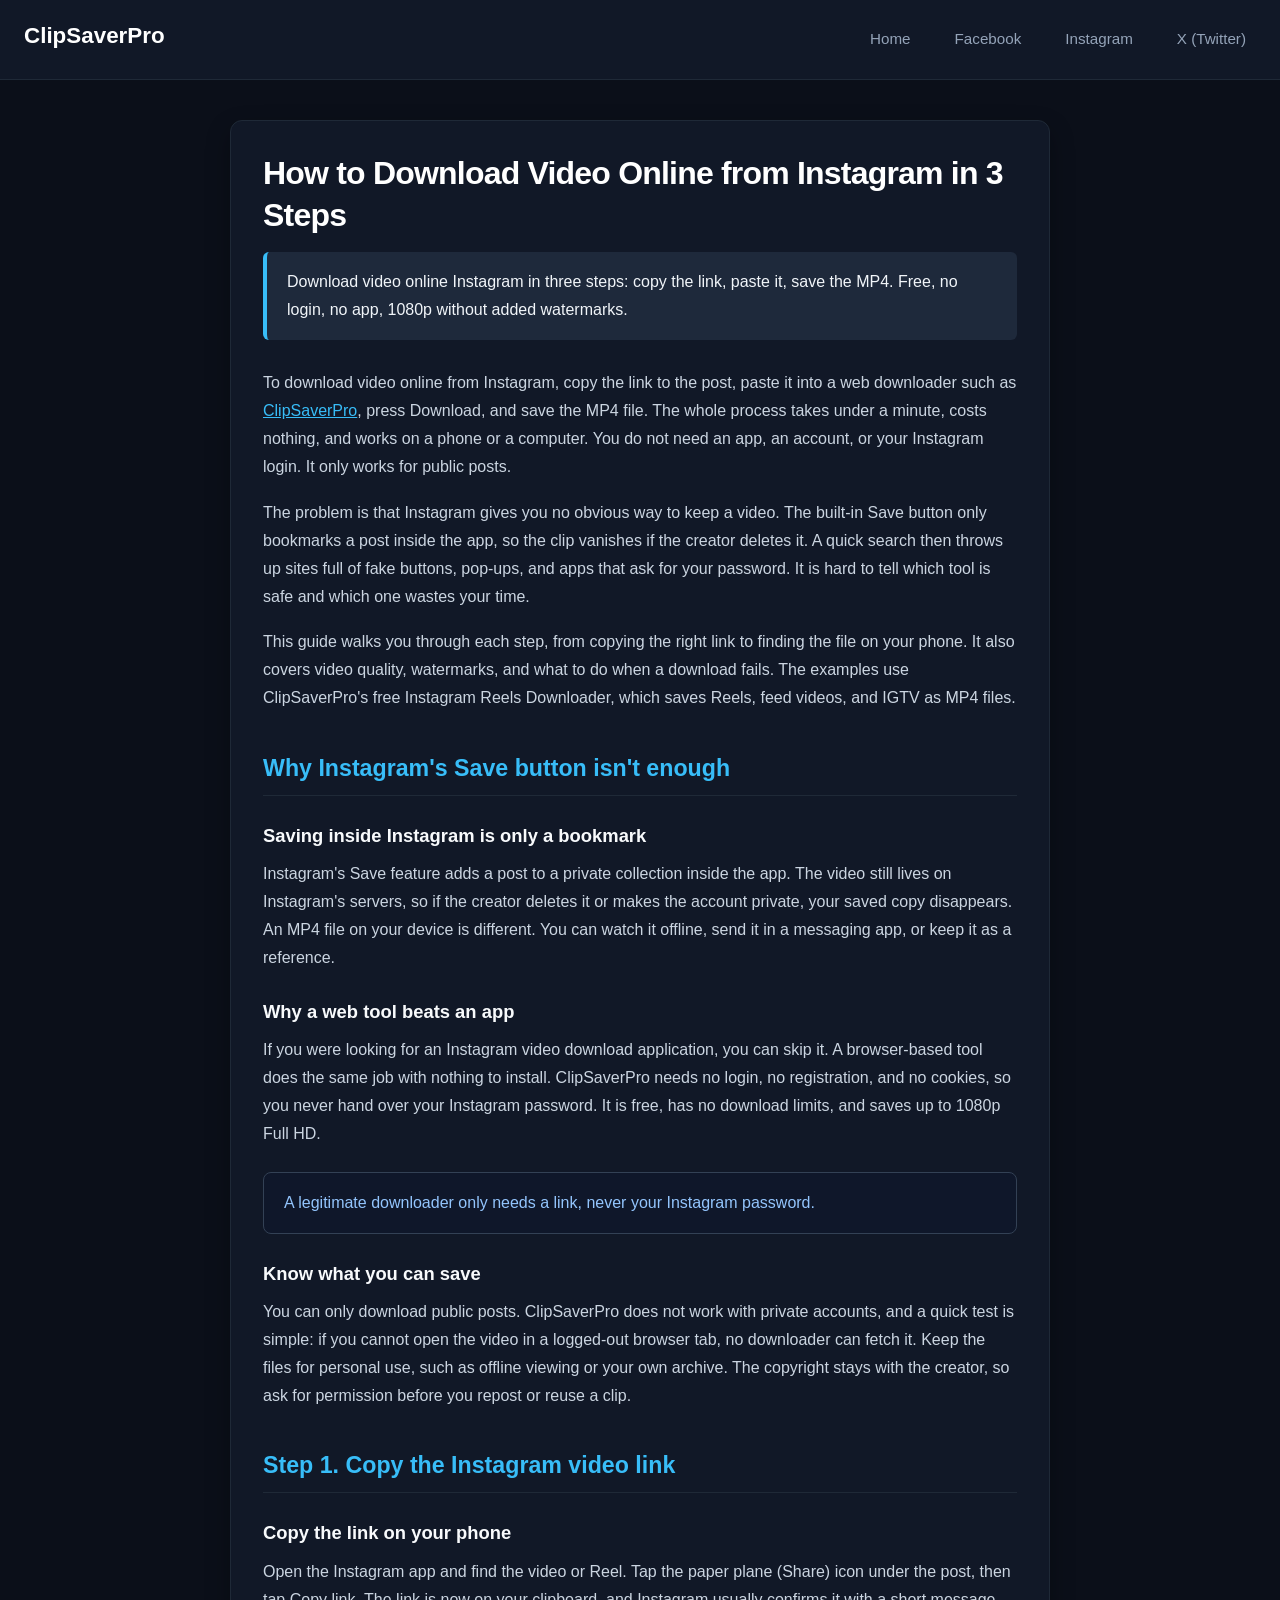
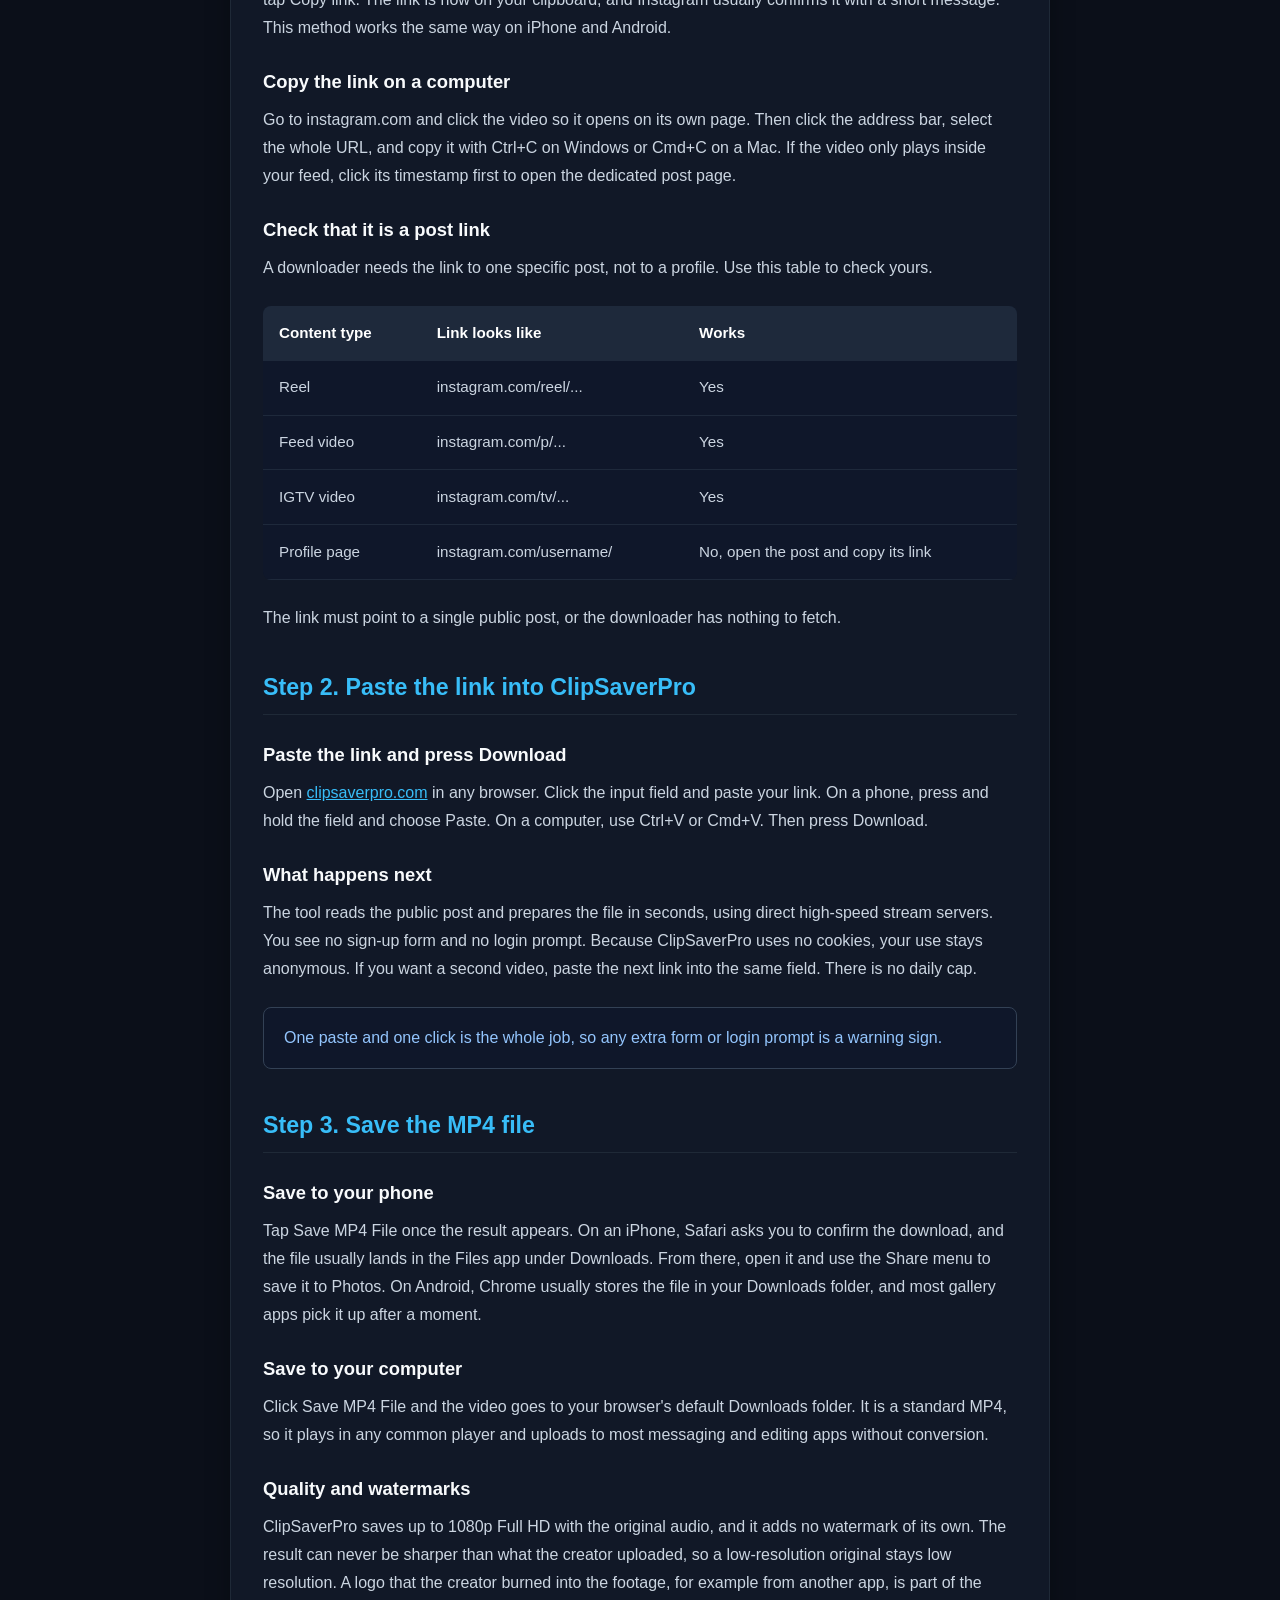
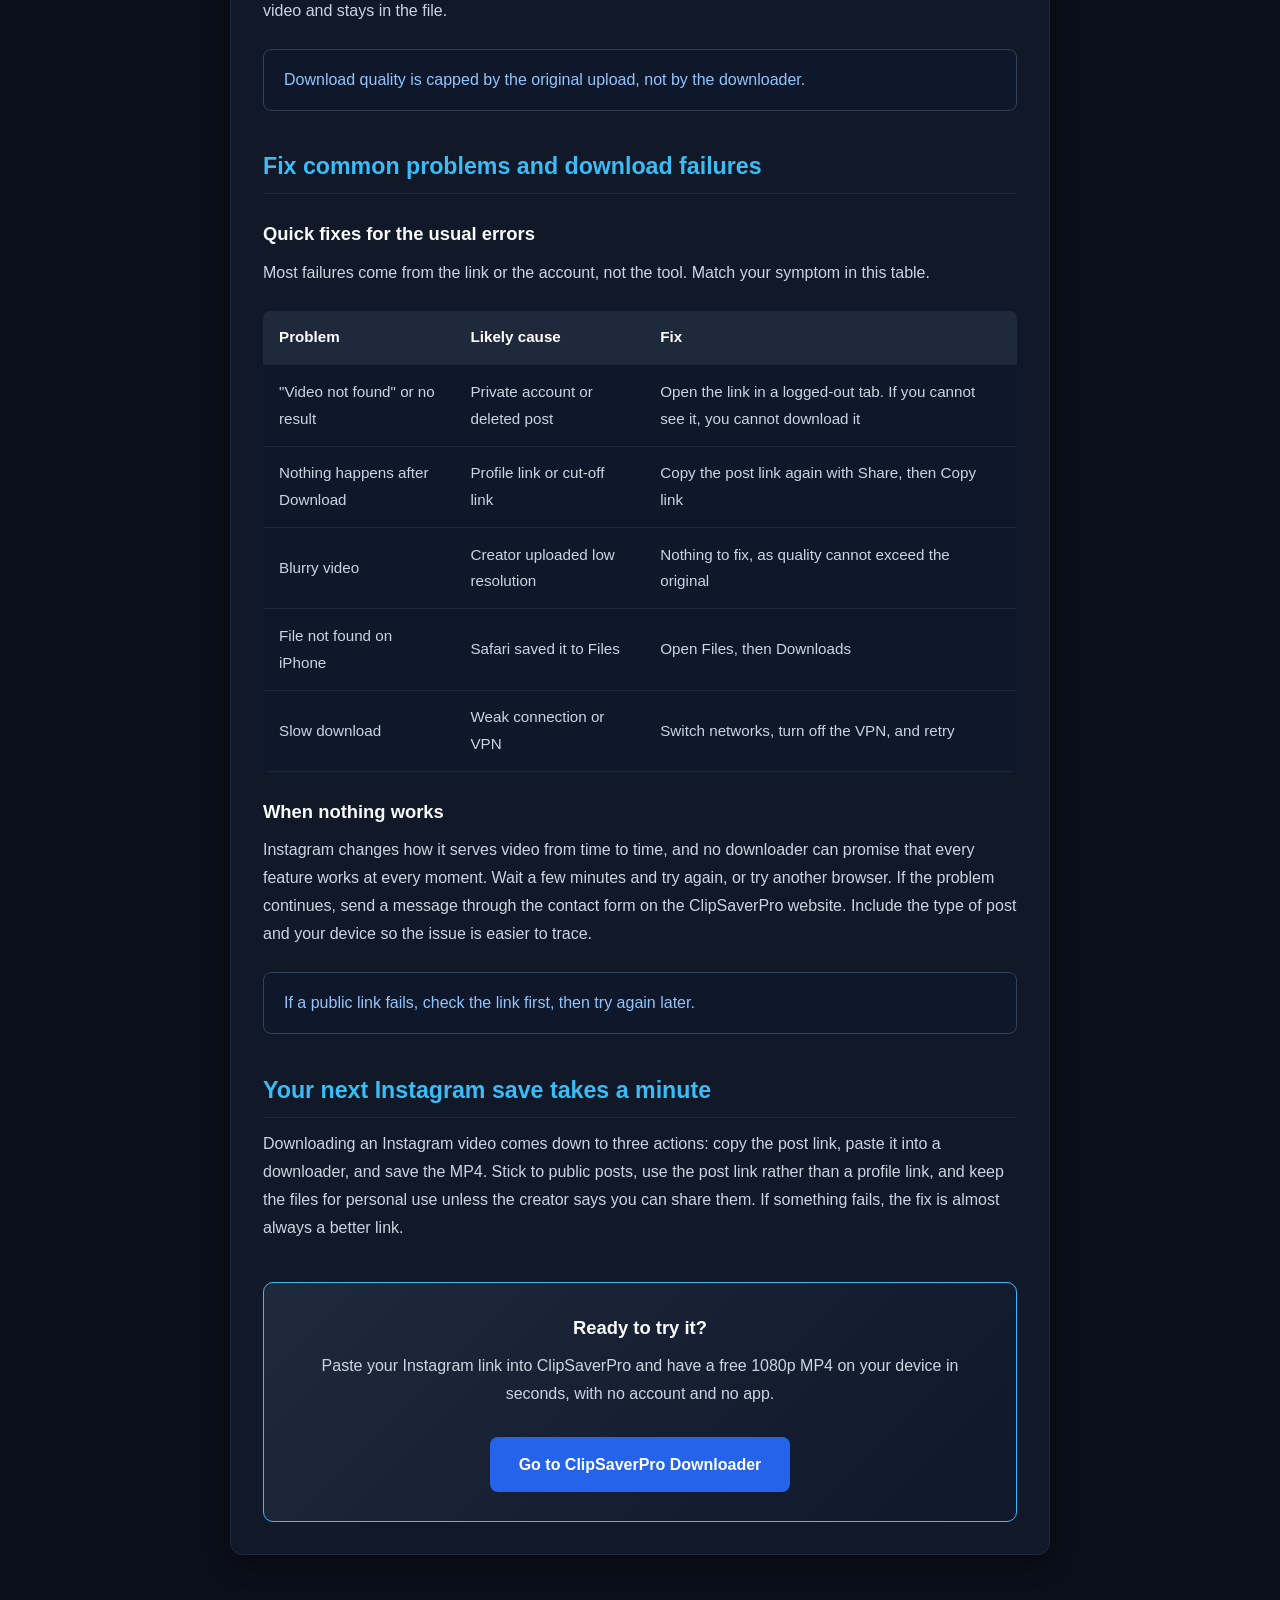
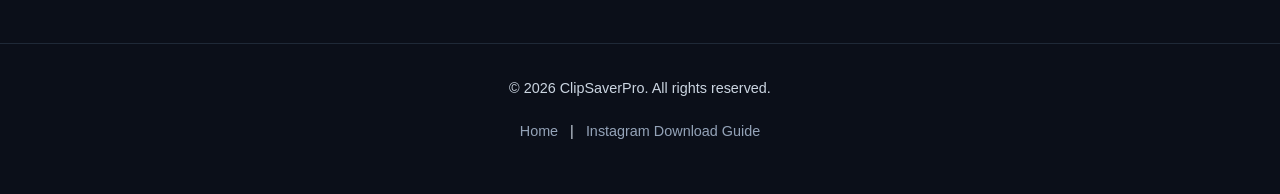
<file: templates/instagram_guide.html>
<!DOCTYPE html>
<html lang="en">
<head>
    <meta charset="UTF-8">
    <meta name="viewport" content="width=device-width, initial-scale=1.0">
    <title>How to Download Video Online from Instagram in 3 Steps | ClipSaverPro</title>
    <meta name="description" content="Download video online Instagram in three steps: copy the link, paste it, save the MP4. Free, no login, no app, 1080p without added watermarks.">
    <link rel="canonical" href="https://clipsaverpro.com/how-to-download-instagram-video.html">
    <link rel="stylesheet" href="/static/style.css">
    <style>
        body {
            background-color: #0b0f19;
            color: #e2e8f0;
            font-family: -apple-system, BlinkMacSystemFont, "Segoe UI", Roboto, Helvetica, Arial, sans-serif;
            line-height: 1.75;
            margin: 0;
            padding: 0;
        }
        .navbar {
            background-color: #111827;
            border-bottom: 1px solid #1f2937;
            padding: 1rem 1.5rem;
            text-align: center;
        }
        .navbar .brand {
            font-size: 1.4rem;
            font-weight: 700;
            color: #ffffff;
            text-decoration: none;
            display: block;
            margin-bottom: 0.5rem;
        }
        .nav-links a {
            color: #94a3b8;
            text-decoration: none;
            margin: 0 10px;
            font-size: 0.95rem;
            transition: color 0.2s;
        }
        .nav-links a:hover {
            color: #38bdf8;
        }
        .article-container {
            max-width: 820px;
            margin: 2.5rem auto;
            padding: 2rem;
            background-color: #111827;
            border: 1px solid #1f2937;
            border-radius: 12px;
            box-shadow: 0 10px 25px rgba(0, 0, 0, 0.3);
        }
        h1 {
            color: #ffffff;
            font-size: 2rem;
            line-height: 1.3;
            margin-bottom: 1rem;
        }
        h2 {
            color: #38bdf8;
            font-size: 1.45rem;
            margin-top: 2.2rem;
            margin-bottom: 0.8rem;
            border-bottom: 1px solid #1f2937;
            padding-bottom: 0.4rem;
        }
        h3 {
            color: #f8fafc;
            font-size: 1.15rem;
            margin-top: 1.5rem;
            margin-bottom: 0.5rem;
        }
        p {
            margin-bottom: 1.1rem;
            color: #cbd5e1;
        }
        .lead-box {
            background-color: #1e293b;
            border-left: 4px solid #38bdf8;
            padding: 1rem 1.25rem;
            border-radius: 6px;
            margin-bottom: 1.8rem;
            font-weight: 500;
            color: #f1f5f9;
        }
        .callout {
            background-color: #0f172a;
            border: 1px solid #334155;
            padding: 1rem 1.25rem;
            border-radius: 8px;
            margin: 1.5rem 0;
            color: #93c5fd;
            font-weight: 500;
        }
        table {
            width: 100%;
            border-collapse: collapse;
            margin: 1.5rem 0;
            background-color: #0f172a;
            border-radius: 8px;
            overflow: hidden;
        }
        th, td {
            padding: 0.85rem 1rem;
            text-align: left;
            border-bottom: 1px solid #1e293b;
            font-size: 0.95rem;
        }
        th {
            background-color: #1e293b;
            color: #ffffff;
            font-weight: 600;
        }
        td {
            color: #cbd5e1;
        }
        .cta-box {
            background: linear-gradient(135deg, #1e293b 0%, #0f172a 100%);
            border: 1px solid #38bdf8;
            border-radius: 10px;
            padding: 1.8rem;
            text-align: center;
            margin-top: 2.5rem;
        }
        .cta-btn {
            display: inline-block;
            background-color: #2563eb;
            color: #ffffff;
            font-weight: 600;
            padding: 0.85rem 1.8rem;
            border-radius: 8px;
            text-decoration: none;
            margin-top: 0.8rem;
            transition: background-color 0.2s;
        }
        .cta-btn:hover {
            background-color: #1d4ed8;
        }
        footer {
            text-align: center;
            padding: 2rem 1rem;
            color: #64748b;
            font-size: 0.9rem;
            border-top: 1px solid #1f2937;
            margin-top: 3rem;
        }
        footer a {
            color: #94a3b8;
            text-decoration: none;
            margin: 0 8px;
        }
        @media (max-width: 600px) {
            .article-container {
                margin: 1rem;
                padding: 1.25rem;
            }
            h1 {
                font-size: 1.6rem;
            }
            th, td {
                padding: 0.65rem;
                font-size: 0.85rem;
            }
        }
    </style>
</head>
<body>

    <header class="navbar">
        <a href="/" class="brand">ClipSaverPro</a>
        <nav class="nav-links">
            <a href="/">Home</a>
            <a href="/">Facebook</a>
            <a href="/">Instagram</a>
            <a href="/">X (Twitter)</a>
        </nav>
    </header>

    <main class="article-container">
        <h1>How to Download Video Online from Instagram in 3 Steps</h1>
        
        <div class="lead-box">
            Download video online Instagram in three steps: copy the link, paste it, save the MP4. Free, no login, no app, 1080p without added watermarks.
        </div>

        <p>To download video online from Instagram, copy the link to the post, paste it into a web downloader such as <a href="/" style="color:#38bdf8;">ClipSaverPro</a>, press Download, and save the MP4 file. The whole process takes under a minute, costs nothing, and works on a phone or a computer. You do not need an app, an account, or your Instagram login. It only works for public posts.</p>

        <p>The problem is that Instagram gives you no obvious way to keep a video. The built-in Save button only bookmarks a post inside the app, so the clip vanishes if the creator deletes it. A quick search then throws up sites full of fake buttons, pop-ups, and apps that ask for your password. It is hard to tell which tool is safe and which one wastes your time.</p>

        <p>This guide walks you through each step, from copying the right link to finding the file on your phone. It also covers video quality, watermarks, and what to do when a download fails. The examples use ClipSaverPro's free Instagram Reels Downloader, which saves Reels, feed videos, and IGTV as MP4 files.</p>

        <h2>Why Instagram's Save button isn't enough</h2>

        <h3>Saving inside Instagram is only a bookmark</h3>
        <p>Instagram's Save feature adds a post to a private collection inside the app. The video still lives on Instagram's servers, so if the creator deletes it or makes the account private, your saved copy disappears. An MP4 file on your device is different. You can watch it offline, send it in a messaging app, or keep it as a reference.</p>

        <h3>Why a web tool beats an app</h3>
        <p>If you were looking for an Instagram video download application, you can skip it. A browser-based tool does the same job with nothing to install. ClipSaverPro needs no login, no registration, and no cookies, so you never hand over your Instagram password. It is free, has no download limits, and saves up to 1080p Full HD.</p>

        <div class="callout">
            A legitimate downloader only needs a link, never your Instagram password.
        </div>

        <h3>Know what you can save</h3>
        <p>You can only download public posts. ClipSaverPro does not work with private accounts, and a quick test is simple: if you cannot open the video in a logged-out browser tab, no downloader can fetch it. Keep the files for personal use, such as offline viewing or your own archive. The copyright stays with the creator, so ask for permission before you repost or reuse a clip.</p>

        <h2>Step 1. Copy the Instagram video link</h2>

        <h3>Copy the link on your phone</h3>
        <p>Open the Instagram app and find the video or Reel. Tap the paper plane (Share) icon under the post, then tap Copy link. The link is now on your clipboard, and Instagram usually confirms it with a short message. This method works the same way on iPhone and Android.</p>

        <h3>Copy the link on a computer</h3>
        <p>Go to instagram.com and click the video so it opens on its own page. Then click the address bar, select the whole URL, and copy it with Ctrl+C on Windows or Cmd+C on a Mac. If the video only plays inside your feed, click its timestamp first to open the dedicated post page.</p>

        <h3>Check that it is a post link</h3>
        <p>A downloader needs the link to one specific post, not to a profile. Use this table to check yours.</p>

        <table>
            <thead>
                <tr>
                    <th>Content type</th>
                    <th>Link looks like</th>
                    <th>Works</th>
                </tr>
            </thead>
            <tbody>
                <tr>
                    <td>Reel</td>
                    <td>instagram.com/reel/...</td>
                    <td>Yes</td>
                </tr>
                <tr>
                    <td>Feed video</td>
                    <td>instagram.com/p/...</td>
                    <td>Yes</td>
                </tr>
                <tr>
                    <td>IGTV video</td>
                    <td>instagram.com/tv/...</td>
                    <td>Yes</td>
                </tr>
                <tr>
                    <td>Profile page</td>
                    <td>instagram.com/username/</td>
                    <td>No, open the post and copy its link</td>
                </tr>
            </tbody>
        </table>

        <p>The link must point to a single public post, or the downloader has nothing to fetch.</p>

        <h2>Step 2. Paste the link into ClipSaverPro</h2>

        <h3>Paste the link and press Download</h3>
        <p>Open <a href="/" style="color:#38bdf8;">clipsaverpro.com</a> in any browser. Click the input field and paste your link. On a phone, press and hold the field and choose Paste. On a computer, use Ctrl+V or Cmd+V. Then press Download.</p>

        <h3>What happens next</h3>
        <p>The tool reads the public post and prepares the file in seconds, using direct high-speed stream servers. You see no sign-up form and no login prompt. Because ClipSaverPro uses no cookies, your use stays anonymous. If you want a second video, paste the next link into the same field. There is no daily cap.</p>

        <div class="callout">
            One paste and one click is the whole job, so any extra form or login prompt is a warning sign.
        </div>

        <h2>Step 3. Save the MP4 file</h2>

        <h3>Save to your phone</h3>
        <p>Tap Save MP4 File once the result appears. On an iPhone, Safari asks you to confirm the download, and the file usually lands in the Files app under Downloads. From there, open it and use the Share menu to save it to Photos. On Android, Chrome usually stores the file in your Downloads folder, and most gallery apps pick it up after a moment.</p>

        <h3>Save to your computer</h3>
        <p>Click Save MP4 File and the video goes to your browser's default Downloads folder. It is a standard MP4, so it plays in any common player and uploads to most messaging and editing apps without conversion.</p>

        <h3>Quality and watermarks</h3>
        <p>ClipSaverPro saves up to 1080p Full HD with the original audio, and it adds no watermark of its own. The result can never be sharper than what the creator uploaded, so a low-resolution original stays low resolution. A logo that the creator burned into the footage, for example from another app, is part of the video and stays in the file.</p>

        <div class="callout">
            Download quality is capped by the original upload, not by the downloader.
        </div>

        <h2>Fix common problems and download failures</h2>

        <h3>Quick fixes for the usual errors</h3>
        <p>Most failures come from the link or the account, not the tool. Match your symptom in this table.</p>

        <table>
            <thead>
                <tr>
                    <th>Problem</th>
                    <th>Likely cause</th>
                    <th>Fix</th>
                </tr>
            </thead>
            <tbody>
                <tr>
                    <td>"Video not found" or no result</td>
                    <td>Private account or deleted post</td>
                    <td>Open the link in a logged-out tab. If you cannot see it, you cannot download it</td>
                </tr>
                <tr>
                    <td>Nothing happens after Download</td>
                    <td>Profile link or cut-off link</td>
                    <td>Copy the post link again with Share, then Copy link</td>
                </tr>
                <tr>
                    <td>Blurry video</td>
                    <td>Creator uploaded low resolution</td>
                    <td>Nothing to fix, as quality cannot exceed the original</td>
                </tr>
                <tr>
                    <td>File not found on iPhone</td>
                    <td>Safari saved it to Files</td>
                    <td>Open Files, then Downloads</td>
                </tr>
                <tr>
                    <td>Slow download</td>
                    <td>Weak connection or VPN</td>
                    <td>Switch networks, turn off the VPN, and retry</td>
                </tr>
            </tbody>
        </table>

        <h3>When nothing works</h3>
        <p>Instagram changes how it serves video from time to time, and no downloader can promise that every feature works at every moment. Wait a few minutes and try again, or try another browser. If the problem continues, send a message through the contact form on the ClipSaverPro website. Include the type of post and your device so the issue is easier to trace.</p>

        <div class="callout">
            If a public link fails, check the link first, then try again later.
        </div>

        <h2>Your next Instagram save takes a minute</h2>
        <p>Downloading an Instagram video comes down to three actions: copy the post link, paste it into a downloader, and save the MP4. Stick to public posts, use the post link rather than a profile link, and keep the files for personal use unless the creator says you can share them. If something fails, the fix is almost always a better link.</p>

        <div class="cta-box">
            <h3 style="margin-top:0;">Ready to try it?</h3>
            <p style="margin-bottom:1rem;">Paste your Instagram link into ClipSaverPro and have a free 1080p MP4 on your device in seconds, with no account and no app.</p>
            <a href="/" class="cta-btn">Go to ClipSaverPro Downloader</a>
        </div>
    </main>

    <footer>
        <p>&copy; 2026 ClipSaverPro. All rights reserved.</p>
        <p>
            <a href="/">Home</a> |
            <a href="/how-to-download-instagram-video.html">Instagram Download Guide</a>
        </p>
    </footer>

</body>
</html>
</file>
<file: static/style.css>
:root {
    --bg-dark: #0b0f19;
    --card-bg: #111827;
    --card-border: #1f2937;
    --text-main: #f9fafb;
    --text-muted: #9ca3af;
    --accent-blue: #3b82f6;
    --accent-blue-hover: #2563eb;
    --accent-purple: #8b5cf6;
    --error-red: #ef4444;
}

* {
    margin: 0;
    padding: 0;
    box-sizing: border-box;
    font-family: -apple-system, BlinkMacSystemFont, "Segoe UI", Roboto, Helvetica, Arial, sans-serif;
}

body {
    background-color: var(--bg-dark);
    color: var(--text-main);
    min-height: 100vh;
    display: flex;
    flex-direction: column;
}

.navbar {
    display: flex;
    justify-content: space-between;
    align-items: center;
    padding: 1.25rem 2rem;
    border-bottom: 1px solid var(--card-border);
    background: rgba(17, 24, 39, 0.7);
    backdrop-filter: blur(10px);
}

.logo {
    display: flex;
    align-items: center;
    gap: 0.5rem;
    text-decoration: none;
    color: #fff;
    font-weight: 700;
    font-size: 1.25rem;
}

.logo i {
    color: var(--accent-blue);
    font-size: 1.5rem;
}

.nav-links {
    display: flex;
    gap: 1.5rem;
    align-items: center;
}

.nav-links a {
    text-decoration: none;
    color: var(--text-muted);
    font-size: 0.95rem;
    font-weight: 500;
    transition: 0.2s ease;
    display: flex;
    align-items: center;
    gap: 0.4rem;
}

.nav-links a:hover, .nav-links a.active {
    color: #fff;
}

.main-content {
    flex: 1;
    display: flex;
    flex-direction: column;
    align-items: center;
    justify-content: center;
    padding: 3rem 1.5rem;
    text-align: center;
}

.badge, .tool-badge {
    display: inline-flex;
    align-items: center;
    gap: 0.5rem;
    background: rgba(59, 130, 246, 0.1);
    color: var(--accent-blue);
    padding: 0.4rem 1rem;
    border-radius: 9999px;
    font-size: 0.85rem;
    font-weight: 600;
    margin-bottom: 1.5rem;
    border: 1px solid rgba(59, 130, 246, 0.2);
}

.fb-badge {
    background: rgba(24, 119, 242, 0.1);
    color: #1877F2;
    border-color: rgba(24, 119, 242, 0.3);
}

h1, .tool-title {
    font-size: 2.5rem;
    font-weight: 800;
    margin-bottom: 1rem;
    letter-spacing: -0.025em;
}

.subtitle, .tool-subtitle {
    color: var(--text-muted);
    font-size: 1.1rem;
    max-width: 600px;
    margin-bottom: 2.5rem;
    line-height: 1.5;
}

.downloader-card {
    background: var(--card-bg);
    border: 1px solid var(--card-border);
    padding: 2rem;
    border-radius: 1rem;
    width: 100%;
    max-width: 580px;
    box-shadow: 0 20px 25px -5px rgba(0, 0, 0, 0.3);
}

.input-wrapper {
    position: relative;
    display: flex;
    align-items: center;
    margin-bottom: 1.25rem;
}

.input-icon {
    position: absolute;
    left: 1.25rem;
    color: var(--text-muted);
    font-size: 1.1rem;
}

.input-wrapper input, .contact-textarea {
    width: 100%;
    padding: 1rem 1rem 1rem 3rem;
    background: #1e293b;
    border: 1px solid #334155;
    border-radius: 0.75rem;
    color: #fff;
    font-size: 1rem;
    outline: none;
    transition: 0.2s border-color;
}

.contact-textarea {
    padding: 1rem;
    resize: vertical;
}

.input-wrapper input:focus, .contact-textarea:focus {
    border-color: var(--accent-blue);
}

.download-btn {
    width: 100%;
    padding: 1rem;
    background: var(--accent-blue);
    color: #fff;
    border: none;
    border-radius: 0.75rem;
    font-size: 1.05rem;
    font-weight: 600;
    cursor: pointer;
    display: flex;
    align-items: center;
    justify-content: center;
    gap: 0.5rem;
    transition: 0.2s background;
}

.download-btn:hover {
    background: var(--accent-blue-hover);
}

.fb-btn {
    background: #1877F2;
}

.fb-btn:hover {
    background: #166fe5;
}

.supported-icons {
    display: flex;
    justify-content: center;
    gap: 1.5rem;
    margin-top: 1.5rem;
    font-size: 0.85rem;
    color: var(--text-muted);
}

.supported-icons span {
    display: flex;
    align-items: center;
    gap: 0.4rem;
}

.error-box {
    margin-top: 1.5rem;
    padding: 0.85rem 1rem;
    background: rgba(239, 68, 68, 0.1);
    border: 1px solid rgba(239, 68, 68, 0.2);
    border-radius: 0.5rem;
    color: var(--error-red);
    font-size: 0.9rem;
    display: flex;
    align-items: center;
    gap: 0.5rem;
}

.result-box {
    margin-top: 1.5rem;
    padding: 1.25rem;
    background: #1e293b;
    border-radius: 0.75rem;
    display: flex;
    gap: 1rem;
    text-align: left;
    align-items: center;
}

.result-thumb {
    width: 110px;
    height: 75px;
    object-fit: cover;
    border-radius: 0.5rem;
}

.result-info {
    flex: 1;
    overflow: hidden;
}

.result-info h3 {
    font-size: 0.95rem;
    white-space: nowrap;
    overflow: hidden;
    text-overflow: ellipsis;
    margin-bottom: 0.6rem;
}

.save-file-btn {
    display: inline-flex;
    align-items: center;
    gap: 0.4rem;
    padding: 0.5rem 1rem;
    background: #10b981;
    color: #fff;
    text-decoration: none;
    border-radius: 0.5rem;
    font-size: 0.85rem;
    font-weight: 600;
}

.save-file-btn:hover {
    background: #059669;
}

.fb-save-btn {
    background: #1877F2;
}

.fb-save-btn:hover {
    background: #166fe5;
}

.seo-section {
    margin-top: 4rem;
    max-width: 900px;
    width: 100%;
}

.seo-section h2 {
    font-size: 1.75rem;
    margin-bottom: 2rem;
    font-weight: 700;
}

.features-grid {
    display: grid;
    grid-template-columns: repeat(auto-fit, minmax(250px, 1fr));
    gap: 1.5rem;
}

.feature-item {
    background: var(--card-bg);
    border: 1px solid var(--card-border);
    padding: 1.75rem;
    border-radius: 0.75rem;
    text-align: left;
}

.feature-item i {
    font-size: 1.5rem;
    color: var(--accent-blue);
    margin-bottom: 1rem;
}

.feature-item h3 {
    font-size: 1.15rem;
    margin-bottom: 0.5rem;
}

.feature-item p {
    color: var(--text-muted);
    font-size: 0.9rem;
    line-height: 1.4;
}

.footer {
    border-top: 1px solid var(--card-border);
    padding: 2rem 1.5rem;
    text-align: center;
    background: #080c14;
}

.footer-links {
    display: flex;
    justify-content: center;
    gap: 1.5rem;
    flex-wrap: wrap;
    margin-bottom: 1rem;
}

.footer-links a {
    color: var(--text-muted);
    text-decoration: none;
    font-size: 0.9rem;
}

.footer-links a:hover {
    color: #fff;
}

.footer-copy {
    color: #64748b;
    font-size: 0.85rem;
}

@media (max-width: 650px) {
    .navbar {
        padding: 0.8rem 1rem;
        flex-direction: column;
        gap: 0.8rem;
    }
    .nav-links {
        gap: 0.9rem;
        flex-wrap: wrap;
        justify-content: center;
    }
    .nav-links a {
        font-size: 0.85rem;
    }
}

.steps-container {
    display: grid;
    grid-template-columns: repeat(auto-fit, minmax(220px, 1fr));
    gap: 1.5rem;
    margin: 2rem 0;
}

.step-card {
    background: var(--card-bg);
    border: 1px solid var(--card-border);
    padding: 1.75rem;
    border-radius: 0.75rem;
    text-align: center;
}

.step-num {
    width: 40px;
    height: 40px;
    background: var(--accent-blue);
    color: #fff;
    border-radius: 50%;
    display: flex;
    align-items: center;
    justify-content: center;
    font-weight: 700;
    margin: 0 auto 1rem auto;
}

.fb-num {
    background: #1877F2;
}

.faq-list {
    display: flex;
    flex-direction: column;
    gap: 1rem;
    margin-top: 1.5rem;
    text-align: left;
}

.faq-card {
    background: var(--card-bg);
    border: 1px solid var(--card-border);
    padding: 1.25rem 1.5rem;
    border-radius: 0.75rem;
}

.faq-card h4 {
    font-size: 1.05rem;
    margin-bottom: 0.4rem;
    color: #fff;
}

.faq-card p {
    color: var(--text-muted);
    font-size: 0.9rem;
}

.insta-badge {
    background: rgba(225, 48, 108, 0.1);
    color: #E1306C;
    border-color: rgba(225, 48, 108, 0.3);
}

.insta-btn, .insta-num, .insta-save-btn {
    background: #E1306C;
}

.insta-btn:hover, .insta-save-btn:hover {
    background: #c1275d;
}

.tw-badge {
    background: rgba(56, 189, 248, 0.1);
    color: #38bdf8;
    border-color: rgba(56, 189, 248, 0.3);
}

.tw-btn, .tw-num, .tw-save-btn {
    background: #38bdf8;
}

.tw-btn:hover, .tw-save-btn:hover {
    background: #0ea5e9;
}

.legal-container {
    max-width: 800px;
    width: 100%;
    text-align: left;
    background: var(--card-bg);
    border: 1px solid var(--card-border);
    border-radius: 1rem;
    padding: 2.5rem;
    margin: 2rem 0;
}

.legal-container h1 {
    font-size: 2rem;
    margin-bottom: 0.5rem;
}

.legal-date {
    color: var(--text-muted);
    font-size: 0.85rem;
    margin-bottom: 2rem;
    border-bottom: 1px solid var(--card-border);
    padding-bottom: 1rem;
}

.legal-section {
    margin-bottom: 1.75rem;
}

.legal-section h2 {
    font-size: 1.25rem;
    margin-bottom: 0.6rem;
    color: #fff;
}

.legal-section p {
    color: var(--text-muted);
    line-height: 1.6;
    font-size: 0.95rem;
}
</file>
